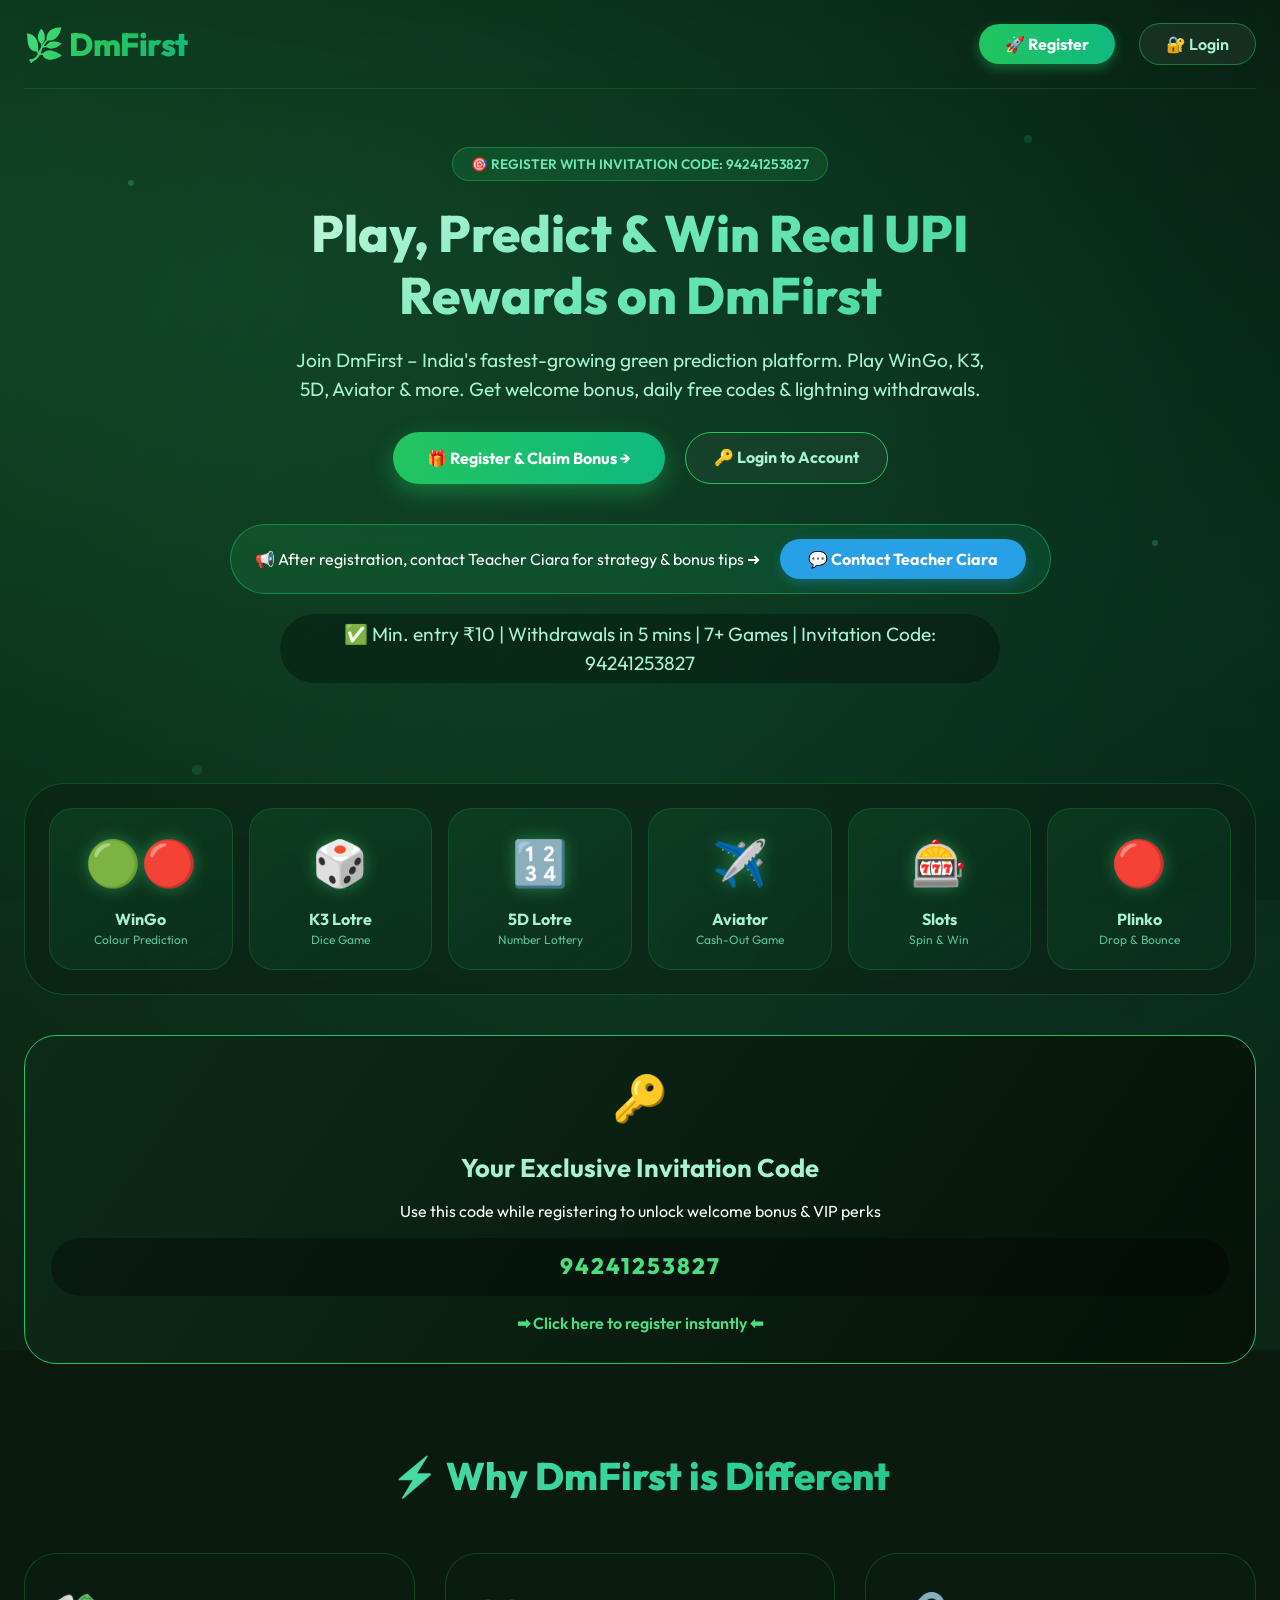
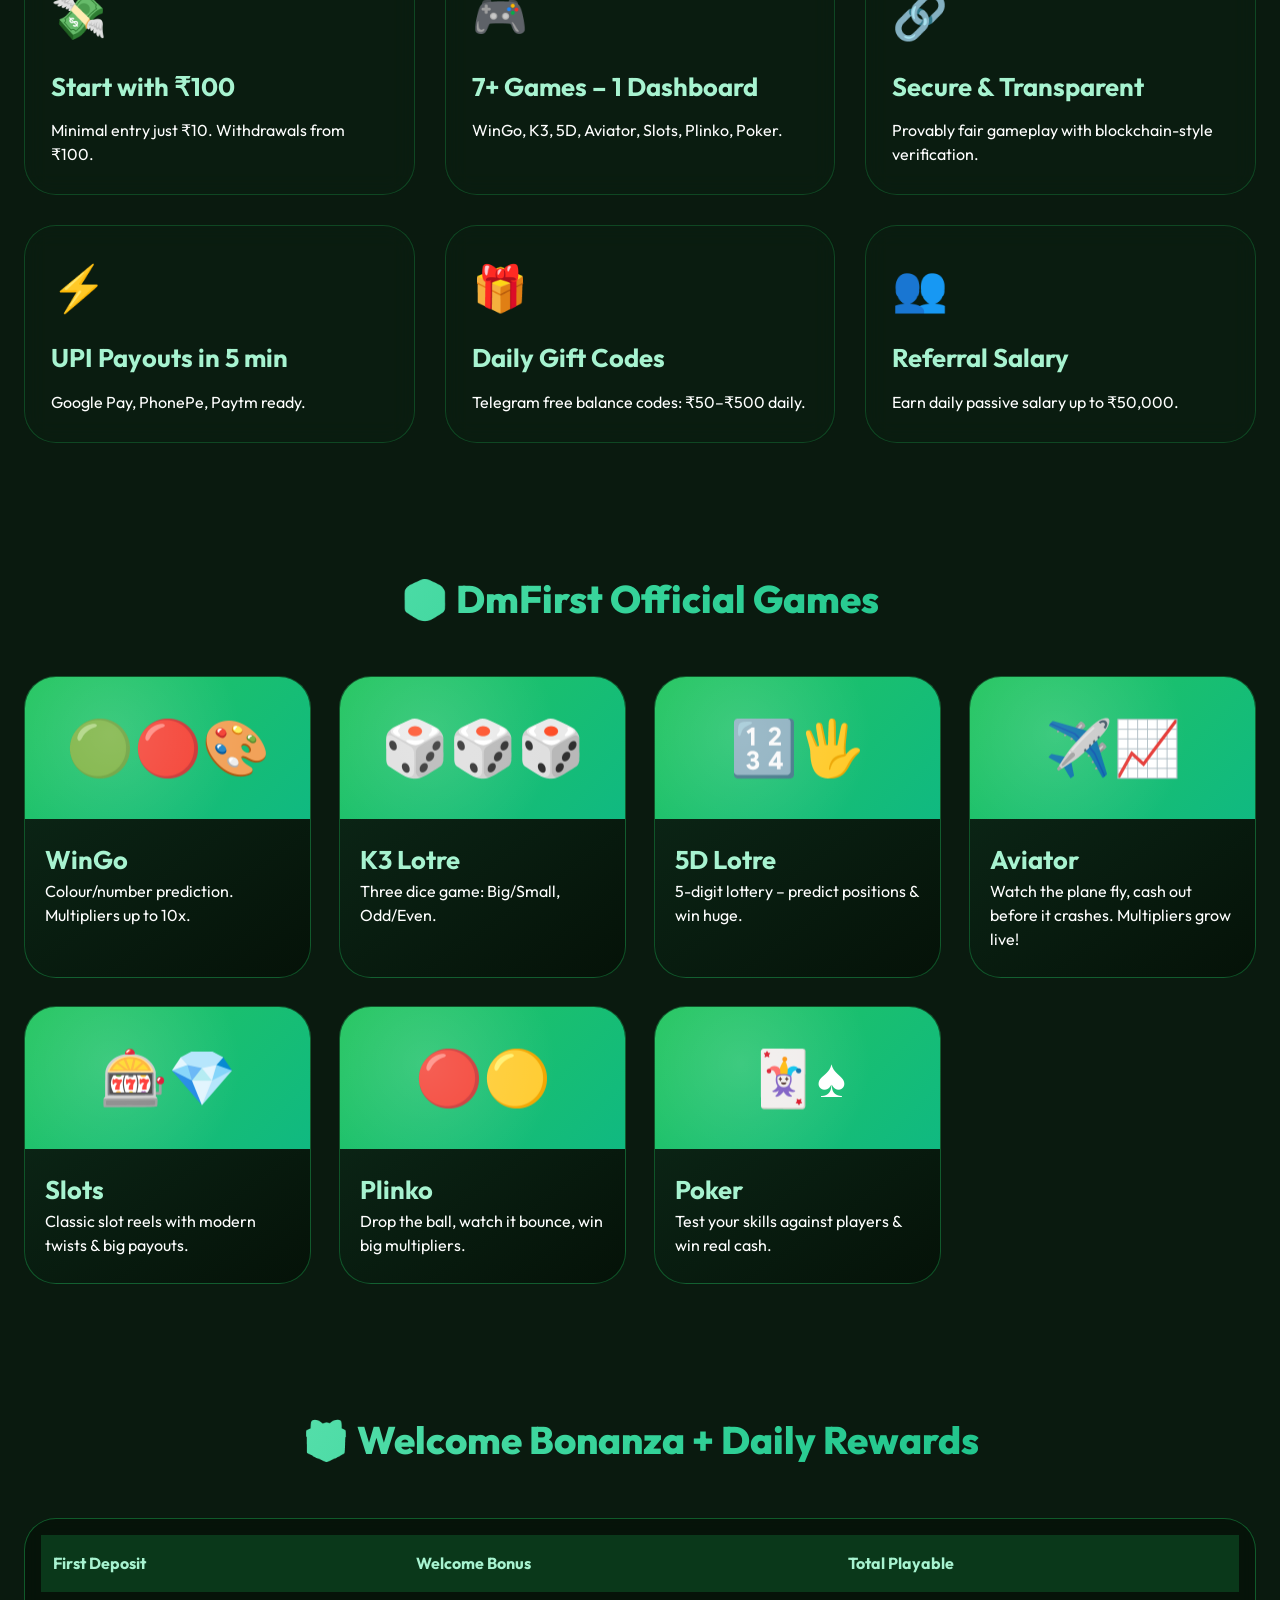
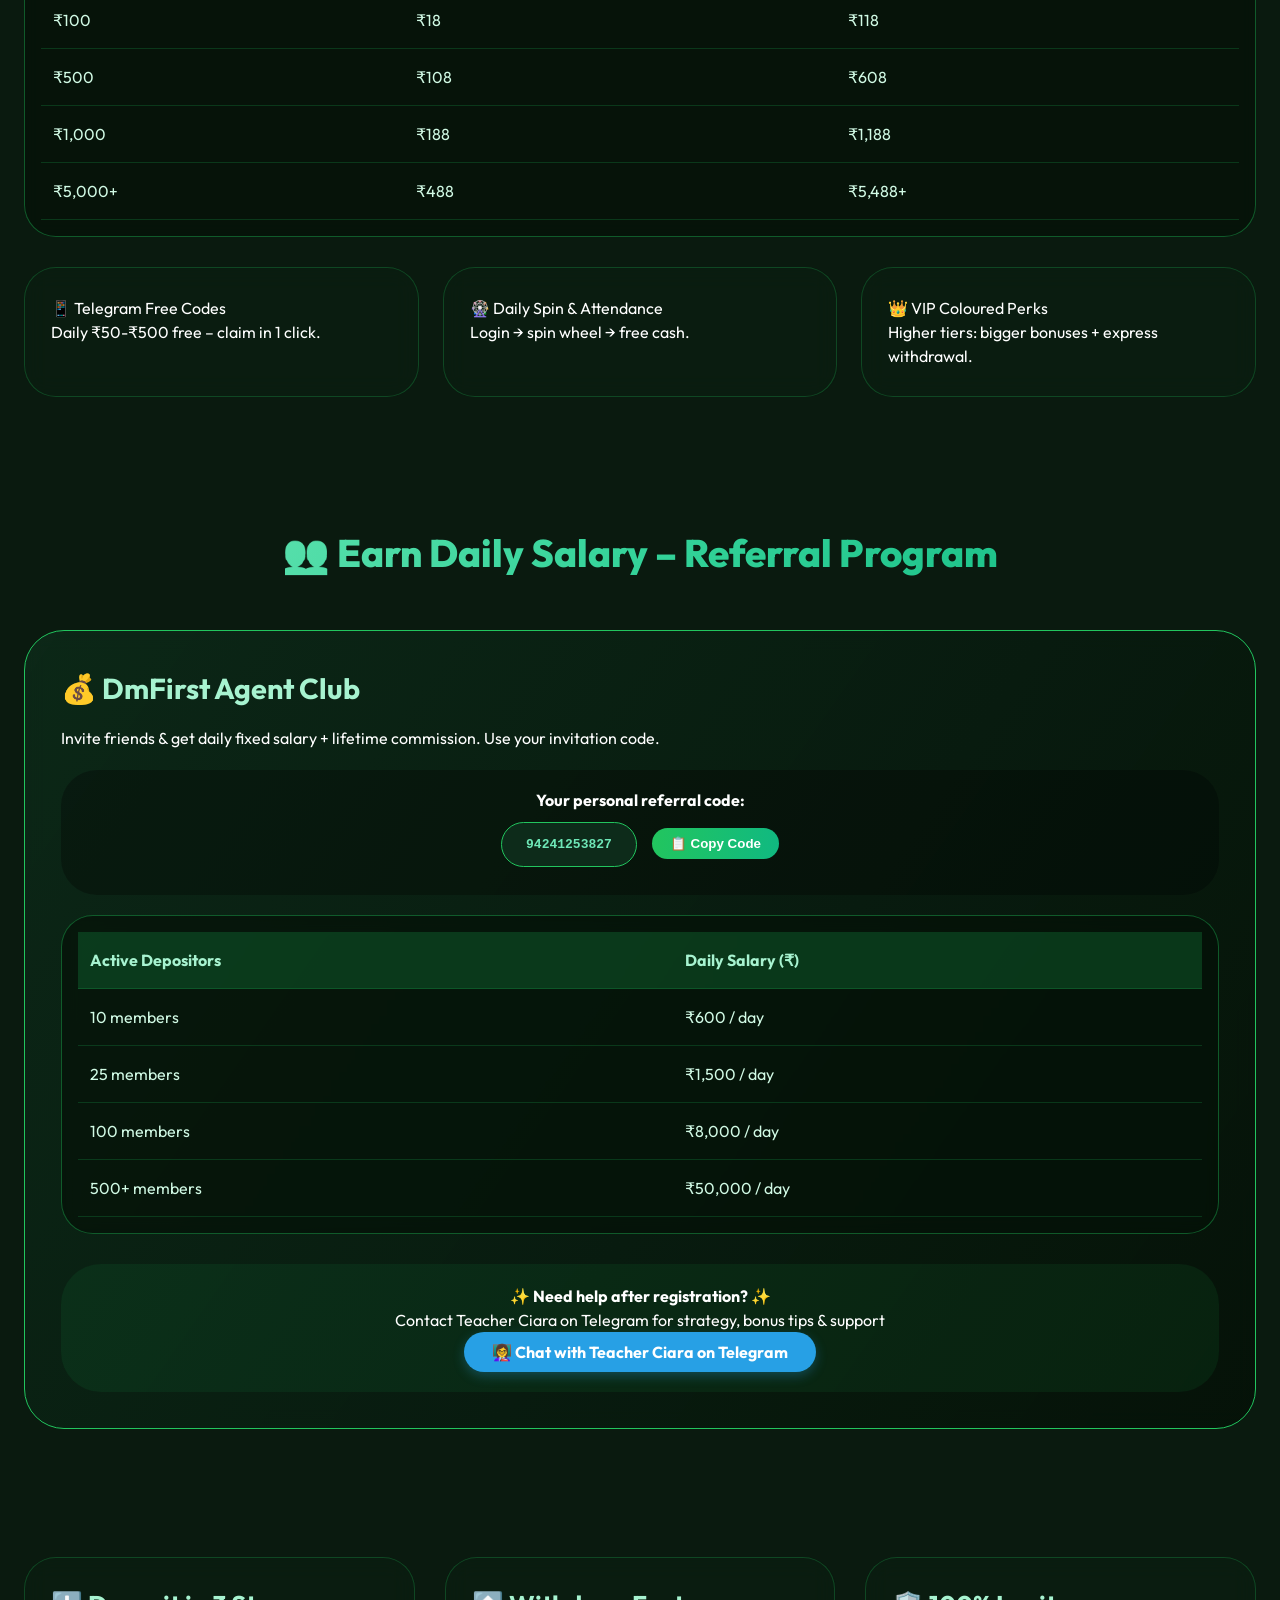
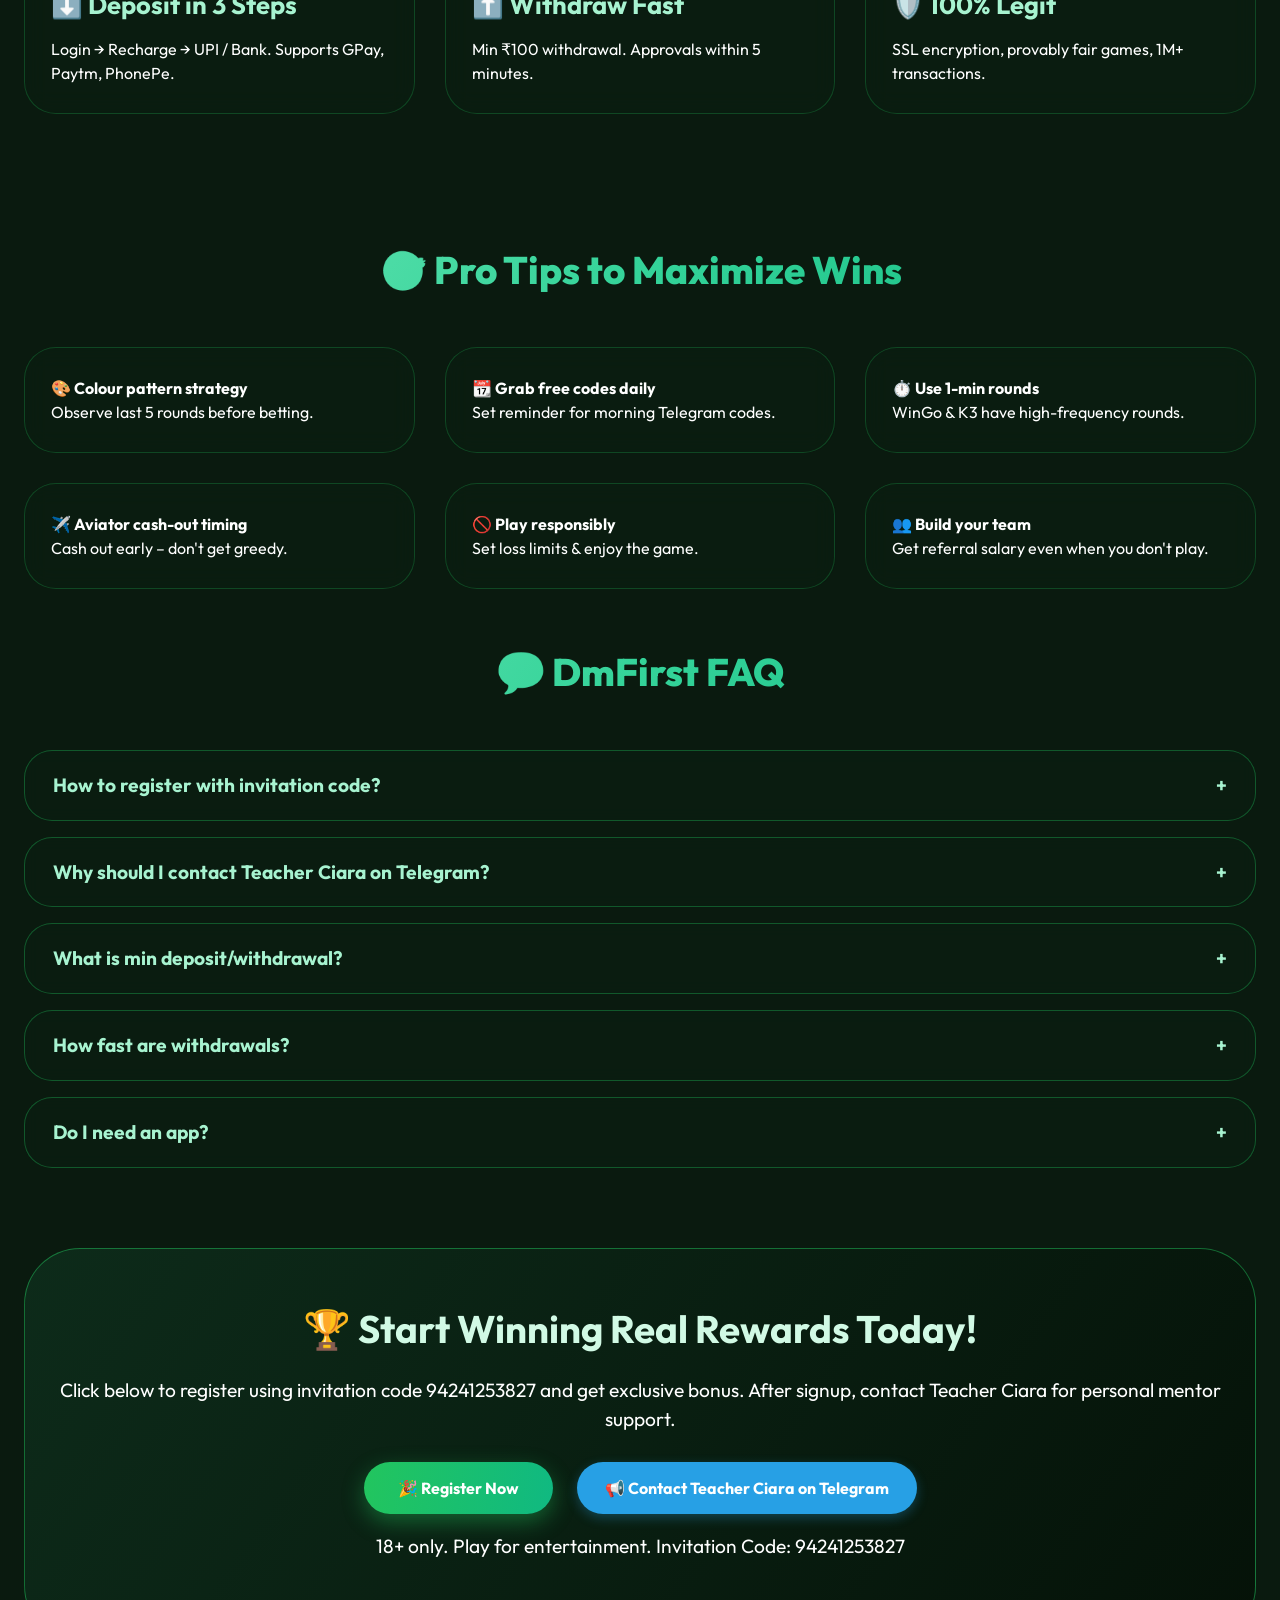
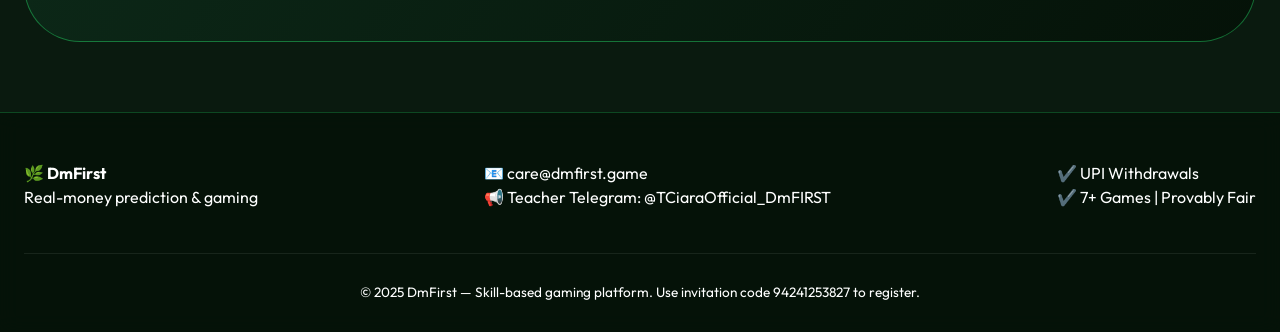
<file: index.html>
<!DOCTYPE html>
<html lang="en">
<head>
  <meta charset="UTF-8">
  <meta name="viewport" content="width=device-width, initial-scale=1.0, maximum-scale=1.0, user-scalable=yes">
  <title>DmFirst – Play & Win Real Rewards | Register with Invitation Code</title>
  <meta name="description" content="Register on DmFirst using invitation code 94241253827. Play WinGo, K3, 5D, Aviator & more. Win real UPI cash with fast withdrawals.">
  <link rel="preconnect" href="https://fonts.googleapis.com">
  <link rel="preconnect" href="https://fonts.gstatic.com" crossorigin>
  <link href="https://fonts.googleapis.com/css2?family=Outfit:wght@300;400;500;600;700;800;900&display=swap" rel="stylesheet">
  <link rel="stylesheet" href="style.css">
</head>
<body>

<!-- Green gaming background -->
<div class="bg-aura"></div>
<div class="particles">
  <span></span><span></span><span></span><span></span><span></span><span></span>
</div>

<header>
  <div class="container">
    <div class="navbar">
      <div class="logo">
        <h1>🌿 DmFirst</h1>
      </div>
      <div class="nav-links">
        <a href="https://www.dmfirst0.com/#/register?invitationCode=94241253827" target="_blank" rel="noopener noreferrer" class="reg-link">🚀 Register</a>
        <a href="https://www.dmfirst0.com/#/login" target="_blank" rel="noopener noreferrer" class="login-link">🔐 Login</a>
      </div>
    </div>
  </div>
</header>

<main>
  <div class="container">
    <!-- HERO -->
    <div class="hero">
      <div class="hero-badge">🎯 REGISTER WITH INVITATION CODE: 94241253827</div>
      <h1>Play, Predict & Win Real UPI Rewards on DmFirst</h1>
      <p>Join DmFirst – India's fastest-growing green prediction platform. Play WinGo, K3, 5D, Aviator & more. Get welcome bonus, daily free codes & lightning withdrawals.</p>
      <div class="cta-group">
        <a href="https://www.dmfirst0.com/#/register?invitationCode=94241253827" target="_blank" rel="noopener noreferrer" class="btn-primary">🎁 Register & Claim Bonus →</a>
        <a href="https://www.dmfirst0.com/#/login" target="_blank" rel="noopener noreferrer" class="btn-outline">🔑 Login to Account</a>
      </div>
      <div class="teacher-banner">
        <span>📢 After registration, contact Teacher Ciara for strategy & bonus tips ➜</span>
        <a href="https://t.me/TCiaraOfficial_DmFIRST" target="_blank" rel="noopener noreferrer" class="btn-telegram">💬 Contact Teacher Ciara</a>
      </div>
      <p class="hero-note">✅ Min. entry ₹10 | Withdrawals in 5 mins | 7+ Games | Invitation Code: 94241253827</p>
    </div>

    <!-- GAME VISUAL BANNER -->
    <div class="game-banner">
      <div class="game-banner-item">
        <span class="icon">🟢🔴</span>
        <div class="label">WinGo</div>
        <div class="sub">Colour Prediction</div>
      </div>
      <div class="game-banner-item">
        <span class="icon">🎲</span>
        <div class="label">K3 Lotre</div>
        <div class="sub">Dice Game</div>
      </div>
      <div class="game-banner-item">
        <span class="icon">🔢</span>
        <div class="label">5D Lotre</div>
        <div class="sub">Number Lottery</div>
      </div>
      <div class="game-banner-item">
        <span class="icon">✈️</span>
        <div class="label">Aviator</div>
        <div class="sub">Cash-Out Game</div>
      </div>
      <div class="game-banner-item">
        <span class="icon">🎰</span>
        <div class="label">Slots</div>
        <div class="sub">Spin & Win</div>
      </div>
      <div class="game-banner-item">
        <span class="icon">🔴</span>
        <div class="label">Plinko</div>
        <div class="sub">Drop & Bounce</div>
      </div>
    </div>

    <!-- INVITATION CODE CARD -->
    <div class="card invite-code-card">
      <div class="card-icon">🔑</div>
      <h3>Your Exclusive Invitation Code</h3>
      <p>Use this code while registering to unlock welcome bonus & VIP perks</p>
      <div class="code-highlight">94241253827</div>
      <p><a href="https://www.dmfirst0.com/#/register?invitationCode=94241253827" target="_blank" class="code-link">➡ Click here to register instantly ⬅</a></p>
    </div>

    <!-- WHY DMFIRST -->
    <div class="section">
      <div class="section-title">⚡ Why DmFirst is Different</div>
      <div class="grid-3">
        <div class="card"><div class="card-icon">💸</div><h3>Start with ₹100</h3><p>Minimal entry just ₹10. Withdrawals from ₹100.</p></div>
        <div class="card"><div class="card-icon">🎮</div><h3>7+ Games – 1 Dashboard</h3><p>WinGo, K3, 5D, Aviator, Slots, Plinko, Poker.</p></div>
        <div class="card"><div class="card-icon">🔗</div><h3>Secure & Transparent</h3><p>Provably fair gameplay with blockchain-style verification.</p></div>
        <div class="card"><div class="card-icon">⚡</div><h3>UPI Payouts in 5 min</h3><p>Google Pay, PhonePe, Paytm ready.</p></div>
        <div class="card"><div class="card-icon">🎁</div><h3>Daily Gift Codes</h3><p>Telegram free balance codes: ₹50–₹500 daily.</p></div>
        <div class="card"><div class="card-icon">👥</div><h3>Referral Salary</h3><p>Earn daily passive salary up to ₹50,000.</p></div>
      </div>
    </div>

    <!-- GAME LIBRARY -->
    <div class="section">
      <div class="section-title">🎲 DmFirst Official Games</div>
      <div class="game-slider">
        <div class="game-card"><div class="game-img">🟢🔴🎨</div><div class="game-info"><h4>WinGo</h4><p>Colour/number prediction. Multipliers up to 10x.</p></div></div>
        <div class="game-card"><div class="game-img">🎲🎲🎲</div><div class="game-info"><h4>K3 Lotre</h4><p>Three dice game: Big/Small, Odd/Even.</p></div></div>
        <div class="game-card"><div class="game-img">🔢🖐️</div><div class="game-info"><h4>5D Lotre</h4><p>5-digit lottery – predict positions & win huge.</p></div></div>
        <div class="game-card"><div class="game-img">✈️📈</div><div class="game-info"><h4>Aviator</h4><p>Watch the plane fly, cash out before it crashes. Multipliers grow live!</p></div></div>
        <div class="game-card"><div class="game-img">🎰💎</div><div class="game-info"><h4>Slots</h4><p>Classic slot reels with modern twists & big payouts.</p></div></div>
        <div class="game-card"><div class="game-img">🔴🟡</div><div class="game-info"><h4>Plinko</h4><p>Drop the ball, watch it bounce, win big multipliers.</p></div></div>
        <div class="game-card"><div class="game-img">🃏♠️</div><div class="game-info"><h4>Poker</h4><p>Test your skills against players & win real cash.</p></div></div>
      </div>
    </div>

    <!-- WELCOME BONUS TABLE -->
    <div class="section">
      <div class="section-title">🎁 Welcome Bonanza + Daily Rewards</div>
      <div class="bonus-table-wrapper">
        <table>
          <thead><tr><th>First Deposit</th><th>Welcome Bonus</th><th>Total Playable</th></tr></thead>
          <tbody>
            <tr><td>₹100</td><td>₹18</td><td>₹118</td></tr>
            <tr><td>₹500</td><td>₹108</td><td>₹608</td></tr>
            <tr><td>₹1,000</td><td>₹188</td><td>₹1,188</td></tr>
            <tr><td>₹5,000+</td><td>₹488</td><td>₹5,488+</td></tr>
          </tbody>
        </table>
      </div>
      <div class="bonus-cards">
        <div class="card"><div>📱 Telegram Free Codes</div><p>Daily ₹50-₹500 free – claim in 1 click.</p></div>
        <div class="card"><div>🎡 Daily Spin & Attendance</div><p>Login → spin wheel → free cash.</p></div>
        <div class="card"><div>👑 VIP Coloured Perks</div><p>Higher tiers: bigger bonuses + express withdrawal.</p></div>
      </div>
    </div>

    <!-- REFERRAL + TEACHER CONTACT -->
    <div class="section">
      <div class="section-title">👥 Earn Daily Salary – Referral Program</div>
      <div class="referral-box">
        <h3>💰 DmFirst Agent Club</h3>
        <p>Invite friends & get daily fixed salary + lifetime commission. Use your invitation code.</p>
        <div class="code-copy-area">
          <strong>Your personal referral code:</strong><br>
          <span class="inline-code">94241253827</span>
          <button id="copyCodeBtn">📋 Copy Code</button>
        </div>
        <div class="bonus-table-wrapper">
          <table>
            <thead><tr><th>Active Depositors</th><th>Daily Salary (₹)</th></tr></thead>
            <tbody>
              <tr><td>10 members</td><td>₹600 / day</td></tr>
              <tr><td>25 members</td><td>₹1,500 / day</td></tr>
              <tr><td>100 members</td><td>₹8,000 / day</td></tr>
              <tr><td>500+ members</td><td>₹50,000 / day</td></tr>
            </tbody>
          </table>
        </div>
        <div class="teacher-contact-area">
          <p>✨ <strong>Need help after registration?</strong> ✨<br>Contact Teacher Ciara on Telegram for strategy, bonus tips & support</p>
          <a href="https://t.me/TCiaraOfficial_DmFIRST" target="_blank" class="btn-telegram">👩‍🏫 Chat with Teacher Ciara on Telegram</a>
        </div>
      </div>
    </div>

    <!-- DEPOSIT / WITHDRAW -->
    <div class="section">
      <div class="grid-3">
        <div class="card"><h3>⬇️ Deposit in 3 Steps</h3><p>Login → Recharge → UPI / Bank. Supports GPay, Paytm, PhonePe.</p></div>
        <div class="card"><h3>⬆️ Withdraw Fast</h3><p>Min ₹100 withdrawal. Approvals within 5 minutes.</p></div>
        <div class="card"><h3>🛡️ 100% Legit</h3><p>SSL encryption, provably fair games, 1M+ transactions.</p></div>
      </div>
    </div>

    <!-- PRO TIPS & FAQ -->
    <div class="section">
      <div class="section-title">🎯 Pro Tips to Maximize Wins</div>
      <div class="grid-3 tips-grid">
        <div class="card"><strong>🎨 Colour pattern strategy</strong><br>Observe last 5 rounds before betting.</div>
        <div class="card"><strong>📆 Grab free codes daily</strong><br>Set reminder for morning Telegram codes.</div>
        <div class="card"><strong>⏱️ Use 1-min rounds</strong><br>WinGo & K3 have high-frequency rounds.</div>
        <div class="card"><strong>✈️ Aviator cash-out timing</strong><br>Cash out early – don't get greedy.</div>
        <div class="card"><strong>🚫 Play responsibly</strong><br>Set loss limits & enjoy the game.</div>
        <div class="card"><strong>👥 Build your team</strong><br>Get referral salary even when you don't play.</div>
      </div>

      <div class="section-title">💬 DmFirst FAQ</div>
      <div class="faq-list" id="faqContainer">
        <div class="faq-item"><div class="faq-question">How to register with invitation code? <span>+</span></div><div class="faq-answer">Simply click the "Register" button (or use https://www.dmfirst0.com/#/register?invitationCode=94241253827) and the code will be auto-filled. Complete signup and claim welcome bonus.</div></div>
        <div class="faq-item"><div class="faq-question">Why should I contact Teacher Ciara on Telegram? <span>+</span></div><div class="faq-answer">After registration, Teacher Ciara provides extra bonus tricks, daily winning signals, and VIP support. Join https://t.me/TCiaraOfficial_DmFIRST.</div></div>
        <div class="faq-item"><div class="faq-question">What is min deposit/withdrawal? <span>+</span></div><div class="faq-answer">Min deposit ₹100, withdrawal ₹100, min bet ₹10.</div></div>
        <div class="faq-item"><div class="faq-question">How fast are withdrawals? <span>+</span></div><div class="faq-answer">Usually within 5 minutes to UPI.</div></div>
        <div class="faq-item"><div class="faq-question">Do I need an app? <span>+</span></div><div class="faq-answer">No app needed – browser based, works on mobile & desktop.</div></div>
      </div>
    </div>

    <!-- FINAL CTA -->
    <div class="final-cta">
      <h2>🏆 Start Winning Real Rewards Today!</h2>
      <p>Click below to register using invitation code 94241253827 and get exclusive bonus. After signup, contact Teacher Ciara for personal mentor support.</p>
      <div class="cta-buttons">
        <a href="https://www.dmfirst0.com/#/register?invitationCode=94241253827" target="_blank" class="btn-primary">🎉 Register Now</a>
        <a href="https://t.me/TCiaraOfficial_DmFIRST" target="_blank" class="btn-telegram">📢 Contact Teacher Ciara on Telegram</a>
      </div>
      <p class="disclaimer">18+ only. Play for entertainment. Invitation Code: 94241253827</p>
    </div>
  </div>
</main>

<footer>
  <div class="container">
    <div class="footer-inner">
      <div><strong>🌿 DmFirst</strong><br>Real-money prediction & gaming</div>
      <div>📧 care@dmfirst.game<br>📢 Teacher Telegram: @TCiaraOfficial_DmFIRST</div>
      <div>✔️ UPI Withdrawals<br>✔️ 7+ Games | Provably Fair</div>
    </div>
    <div class="footer-copyright">
      © 2025 DmFirst — Skill-based gaming platform. Use invitation code 94241253827 to register.
    </div>
  </div>
</footer>

<script>
  // FAQ toggle
  const faqItems = document.querySelectorAll('.faq-item');
  faqItems.forEach(item => {
    const qDiv = item.querySelector('.faq-question');
    qDiv.addEventListener('click', () => {
      item.classList.toggle('active');
      const span = qDiv.querySelector('span');
      span.textContent = item.classList.contains('active') ? '−' : '+';
    });
  });

  // copy invitation code
  const copyBtn = document.getElementById('copyCodeBtn');
  if(copyBtn) {
    copyBtn.addEventListener('click', () => {
      const code = "94241253827";
      navigator.clipboard.writeText(code);
      copyBtn.innerText = '✓ Copied!';
      setTimeout(() => { copyBtn.innerText = '📋 Copy Code'; }, 1800);
    });
  }
</script>
</body>
</html>
</file>
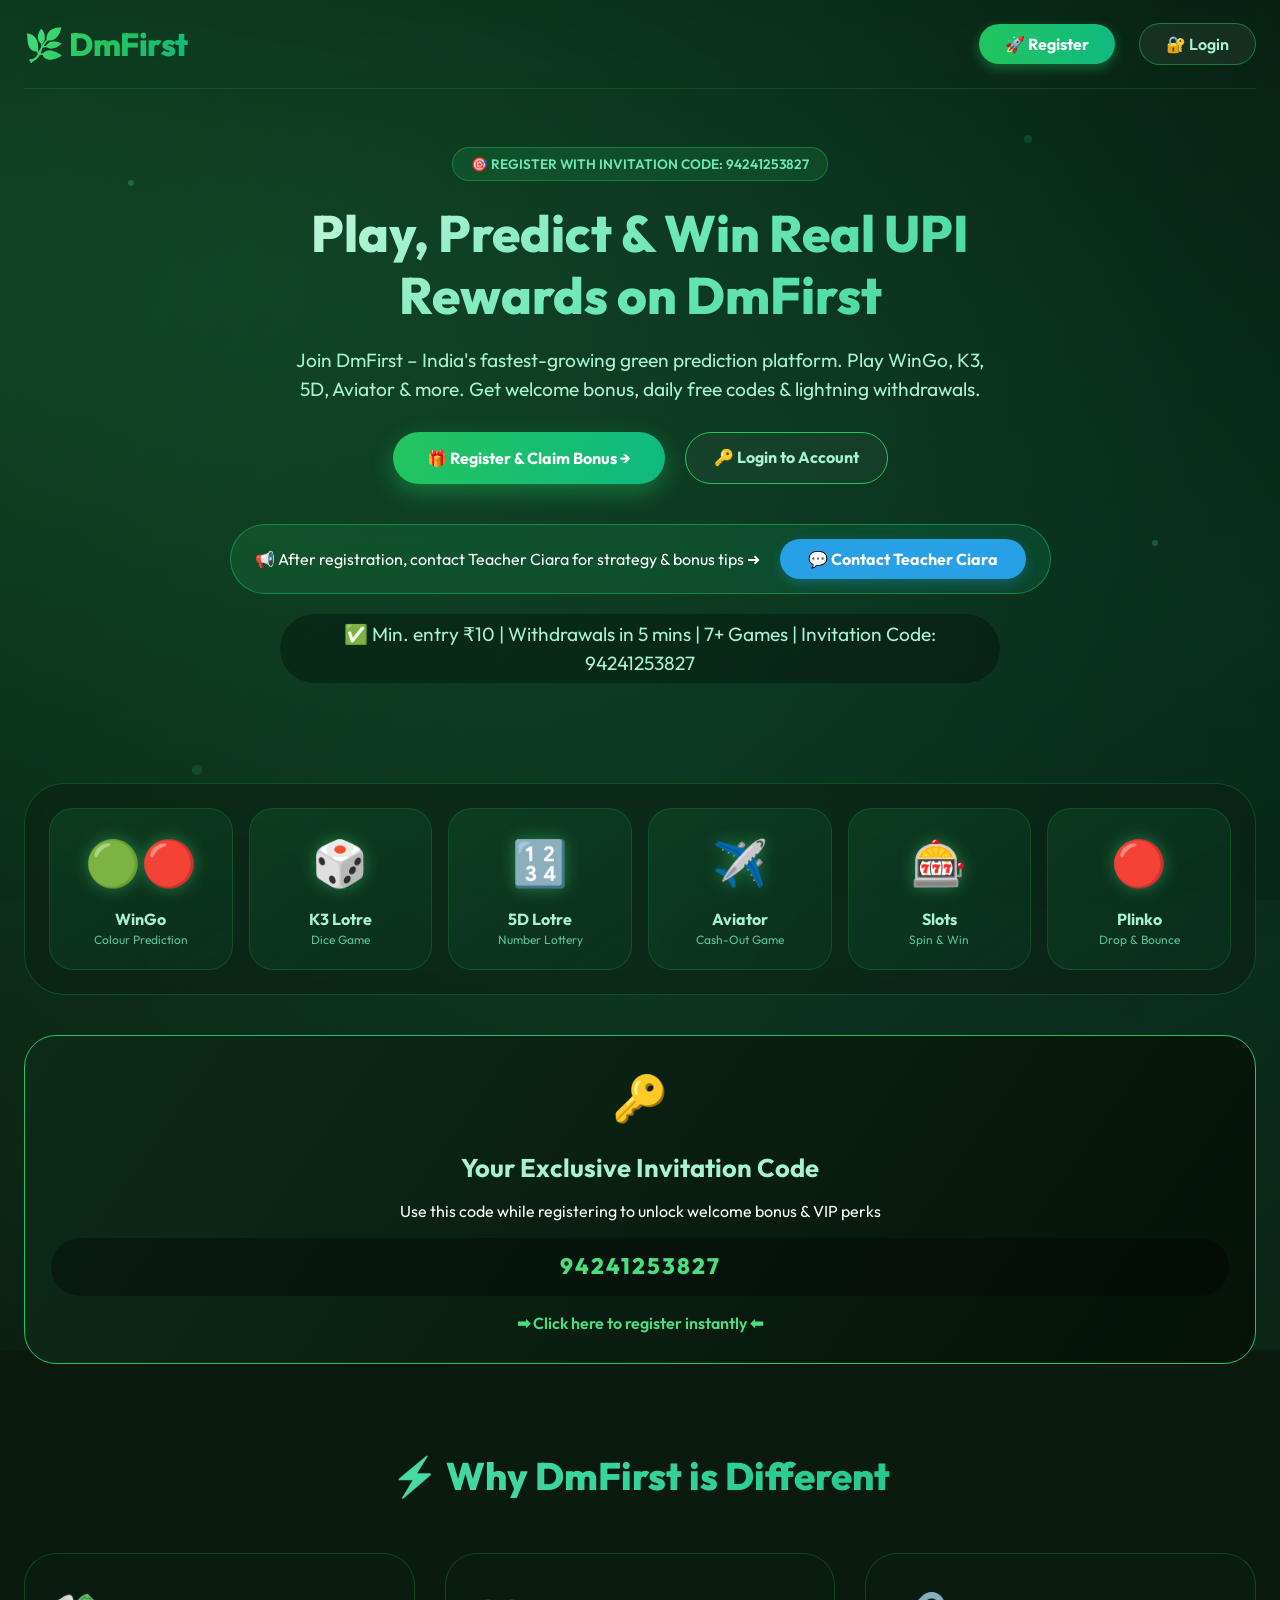
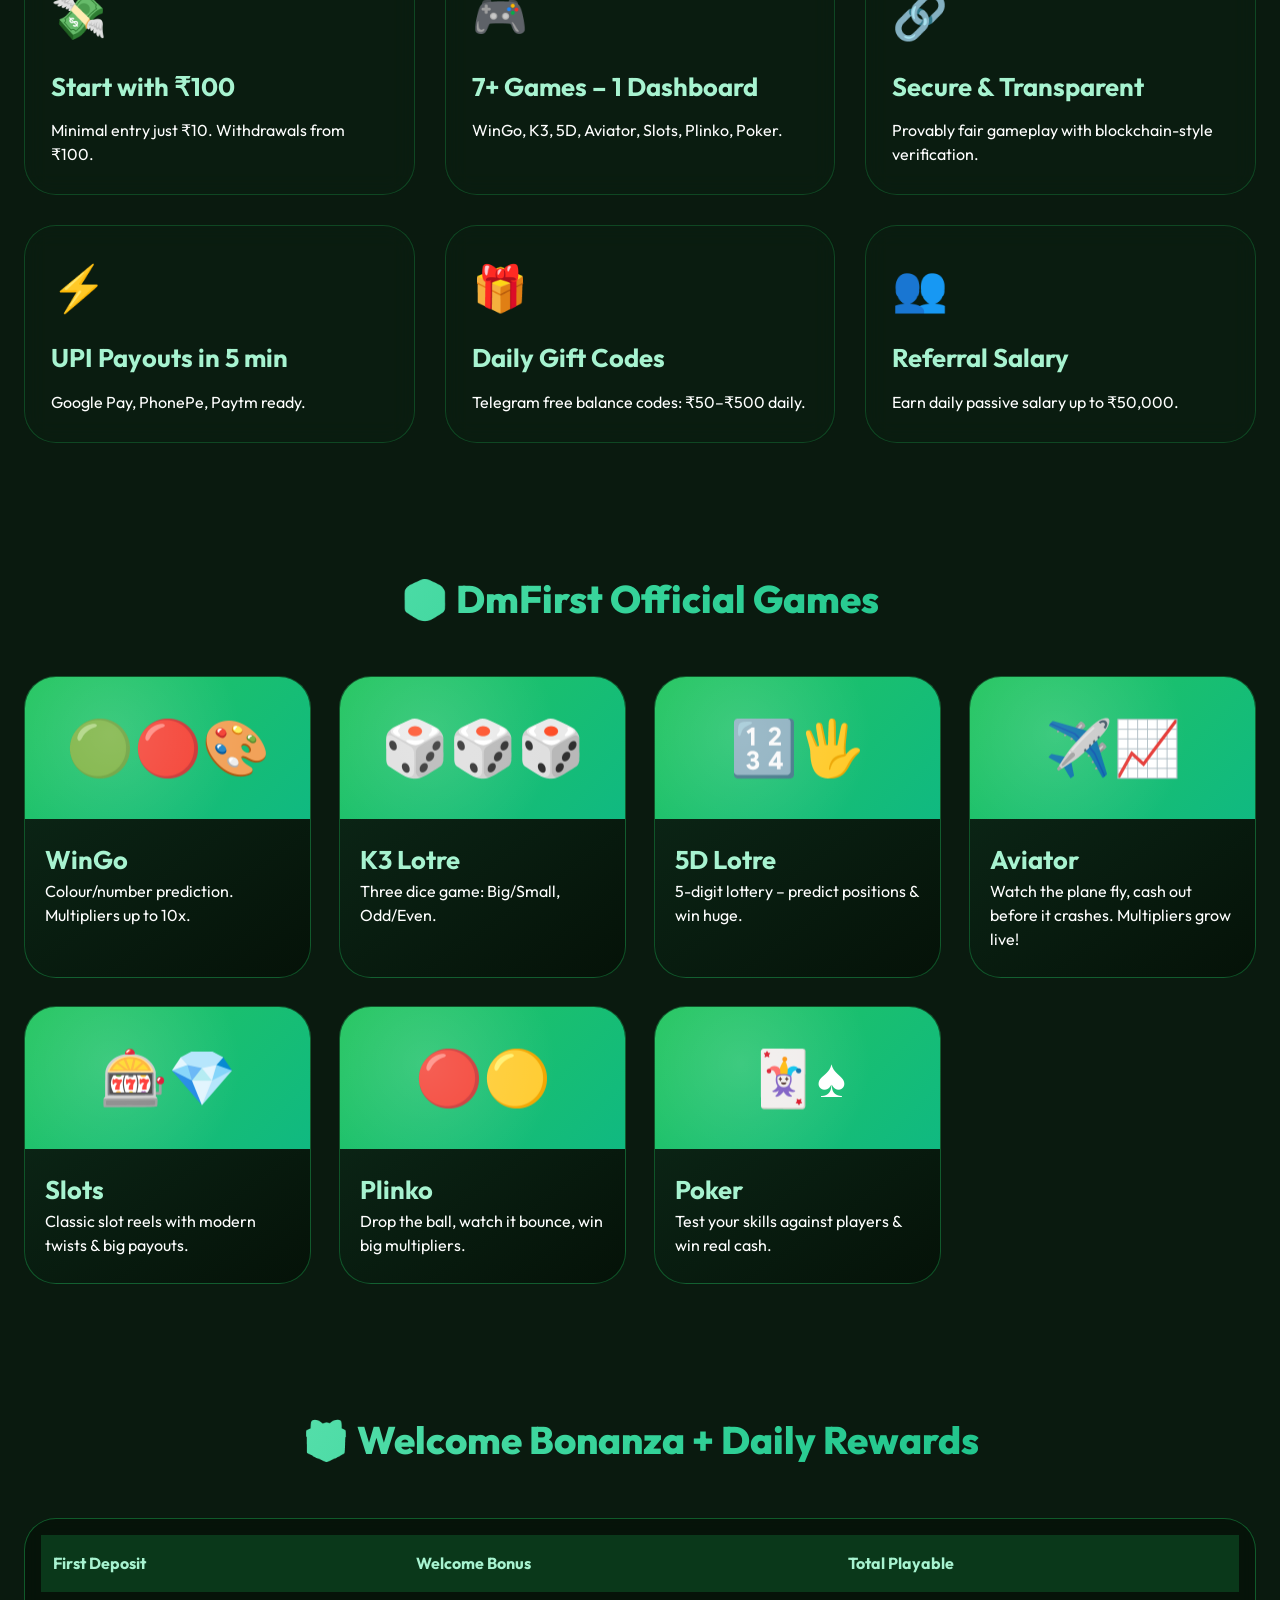
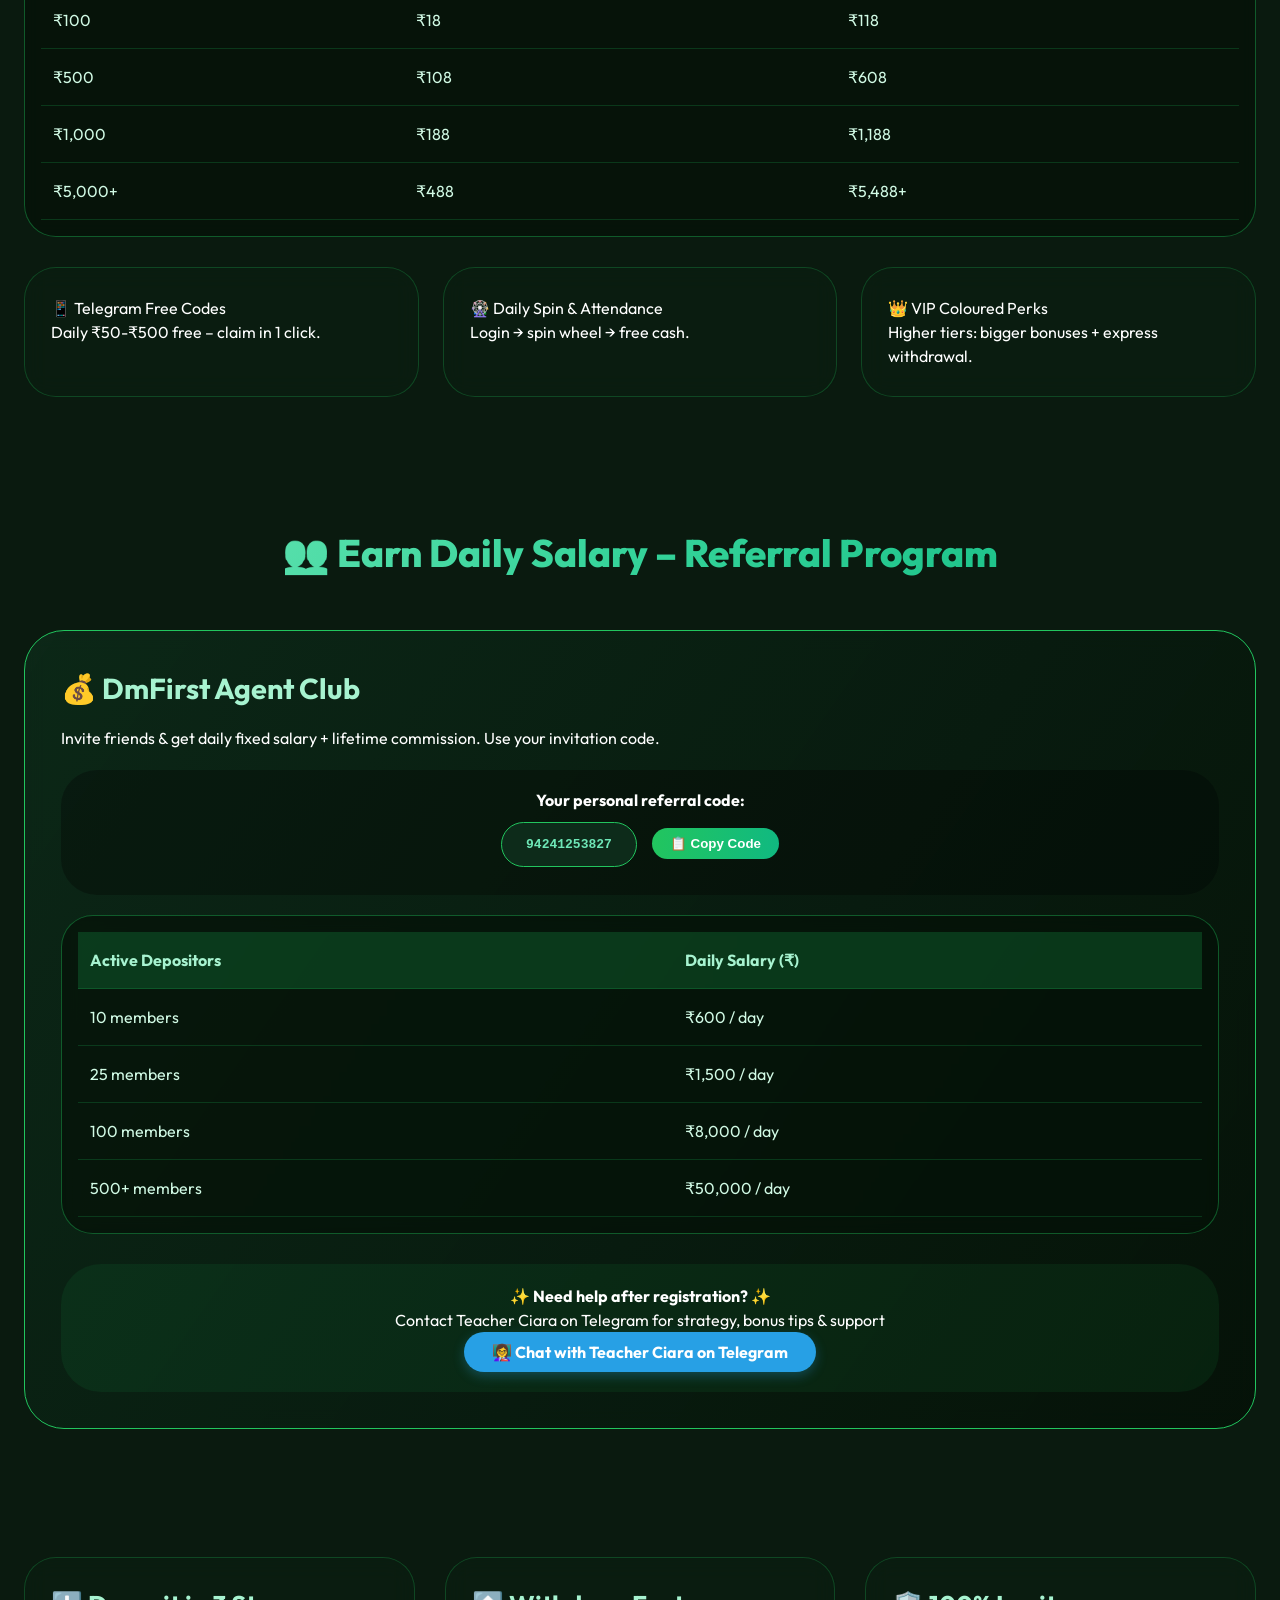
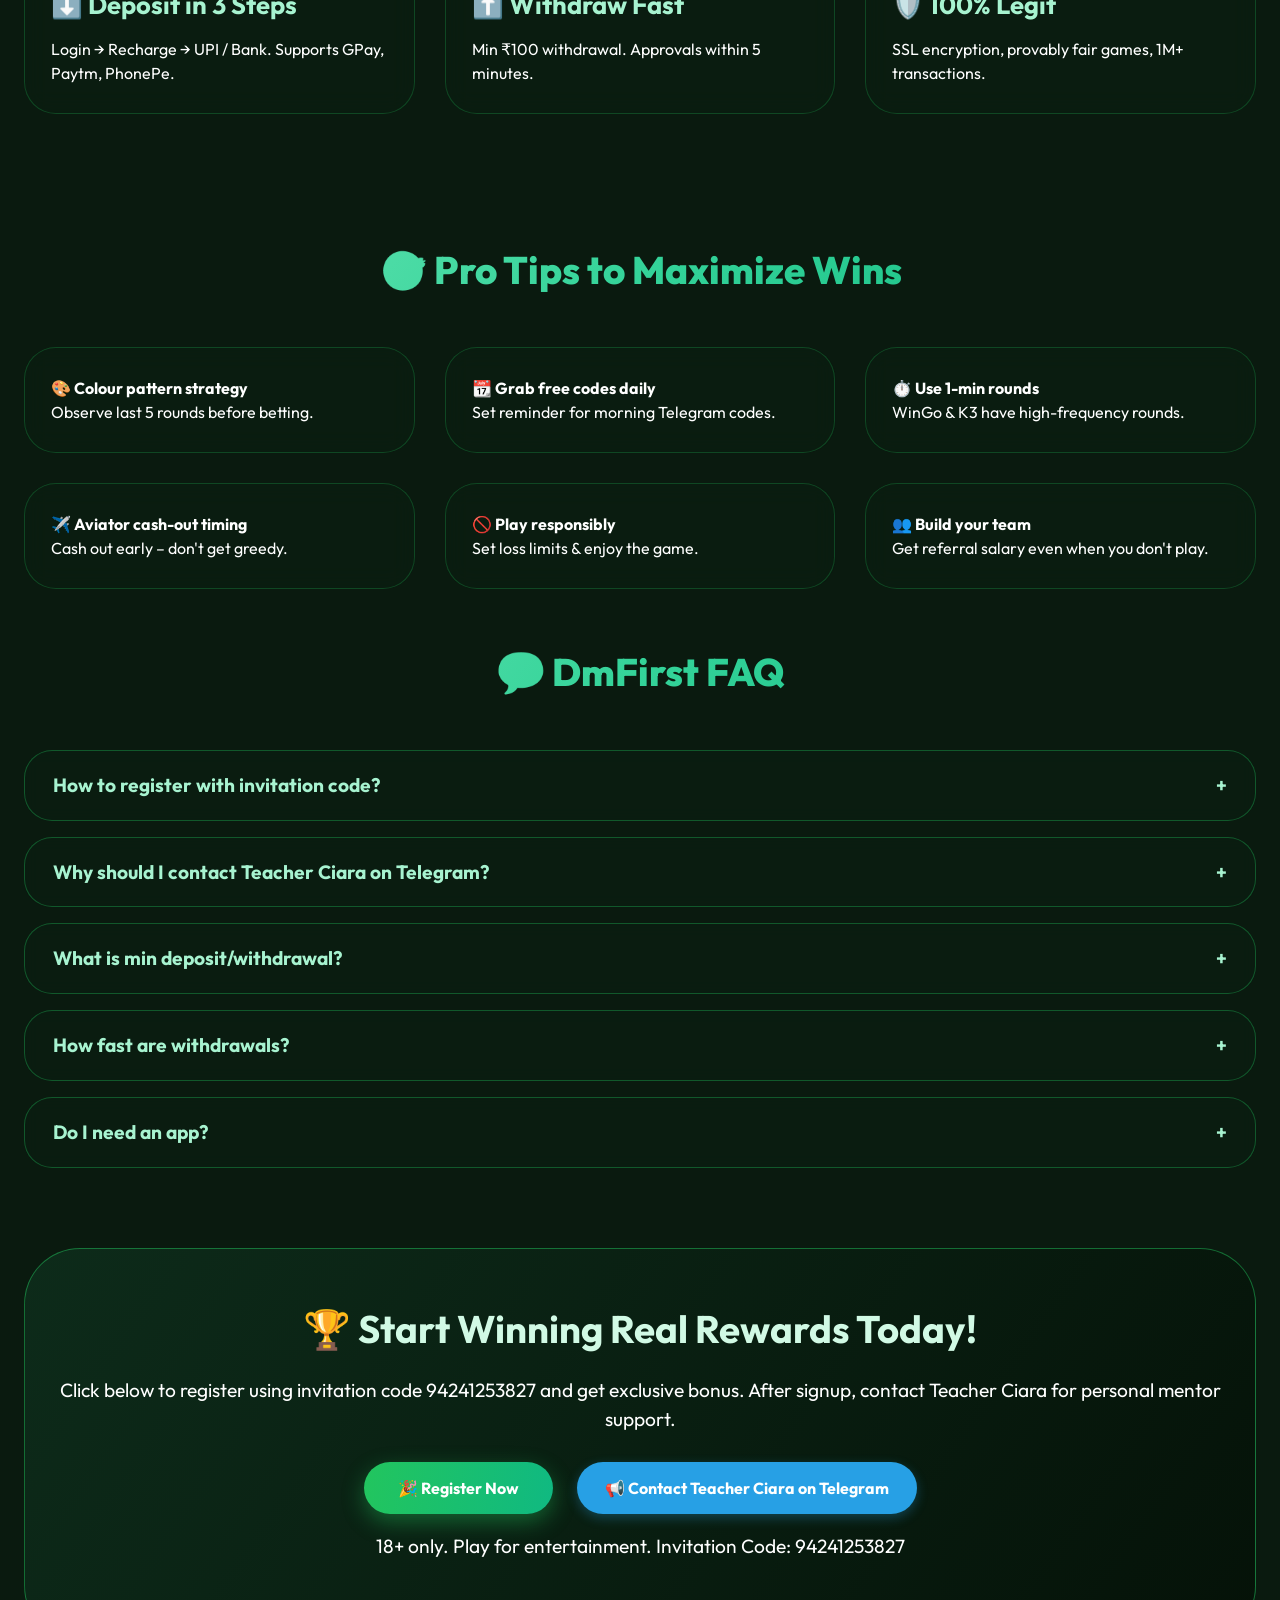
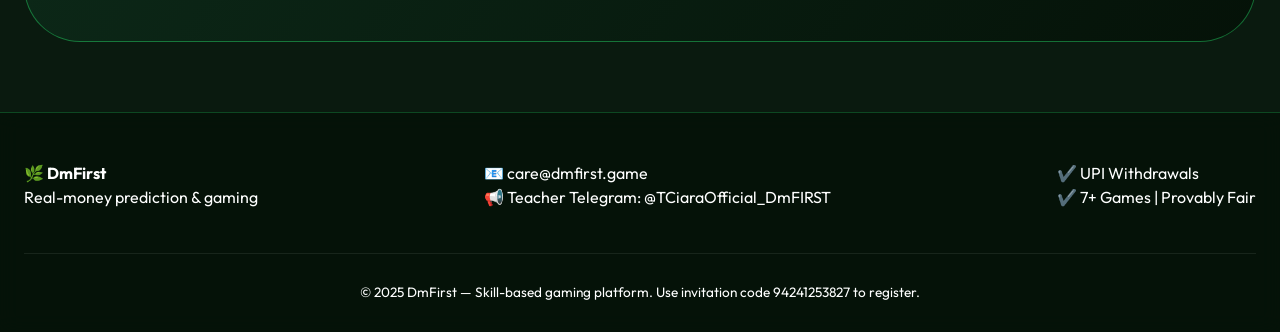
<file: deepseek_html_20260915_f92985.html>
<!DOCTYPE html>
<html lang="en">
<head>
  <meta charset="UTF-8">
  <meta name="viewport" content="width=device-width, initial-scale=1.0, maximum-scale=1.0, user-scalable=yes">
  <title>DmFirst – Play & Win Real Rewards | Register with Invitation Code</title>
  <meta name="description" content="Register on DmFirst using invitation code 94241253827. Play WinGo, K3, 5D, Aviator & more. Win real UPI cash with fast withdrawals.">
  <link rel="preconnect" href="https://fonts.googleapis.com">
  <link rel="preconnect" href="https://fonts.gstatic.com" crossorigin>
  <link href="https://fonts.googleapis.com/css2?family=Outfit:wght@300;400;500;600;700;800;900&display=swap" rel="stylesheet">
  <link rel="stylesheet" href="style.css">
</head>
<body>

<!-- Green gaming background -->
<div class="bg-aura"></div>
<div class="particles">
  <span></span><span></span><span></span><span></span><span></span><span></span>
</div>

<header>
  <div class="container">
    <div class="navbar">
      <div class="logo">
        <h1>🌿 DmFirst</h1>
      </div>
      <div class="nav-links">
        <a href="https://www.dmfirst0.com/#/register?invitationCode=94241253827" target="_blank" rel="noopener noreferrer" class="reg-link">🚀 Register</a>
        <a href="https://www.dmfirst0.com/#/login" target="_blank" rel="noopener noreferrer" class="login-link">🔐 Login</a>
      </div>
    </div>
  </div>
</header>

<main>
  <div class="container">
    <!-- HERO -->
    <div class="hero">
      <div class="hero-badge">🎯 REGISTER WITH INVITATION CODE: 94241253827</div>
      <h1>Play, Predict & Win Real UPI Rewards on DmFirst</h1>
      <p>Join DmFirst – India's fastest-growing green prediction platform. Play WinGo, K3, 5D, Aviator & more. Get welcome bonus, daily free codes & lightning withdrawals.</p>
      <div class="cta-group">
        <a href="https://www.dmfirst0.com/#/register?invitationCode=94241253827" target="_blank" rel="noopener noreferrer" class="btn-primary">🎁 Register & Claim Bonus →</a>
        <a href="https://www.dmfirst0.com/#/login" target="_blank" rel="noopener noreferrer" class="btn-outline">🔑 Login to Account</a>
      </div>
      <div class="teacher-banner">
        <span>📢 After registration, contact Teacher Ciara for strategy & bonus tips ➜</span>
        <a href="https://t.me/TCiaraOfficial_DmFIRST" target="_blank" rel="noopener noreferrer" class="btn-telegram">💬 Contact Teacher Ciara</a>
      </div>
      <p class="hero-note">✅ Min. entry ₹10 | Withdrawals in 5 mins | 7+ Games | Invitation Code: 94241253827</p>
    </div>

    <!-- GAME VISUAL BANNER -->
    <div class="game-banner">
      <div class="game-banner-item">
        <span class="icon">🟢🔴</span>
        <div class="label">WinGo</div>
        <div class="sub">Colour Prediction</div>
      </div>
      <div class="game-banner-item">
        <span class="icon">🎲</span>
        <div class="label">K3 Lotre</div>
        <div class="sub">Dice Game</div>
      </div>
      <div class="game-banner-item">
        <span class="icon">🔢</span>
        <div class="label">5D Lotre</div>
        <div class="sub">Number Lottery</div>
      </div>
      <div class="game-banner-item">
        <span class="icon">✈️</span>
        <div class="label">Aviator</div>
        <div class="sub">Cash-Out Game</div>
      </div>
      <div class="game-banner-item">
        <span class="icon">🎰</span>
        <div class="label">Slots</div>
        <div class="sub">Spin & Win</div>
      </div>
      <div class="game-banner-item">
        <span class="icon">🔴</span>
        <div class="label">Plinko</div>
        <div class="sub">Drop & Bounce</div>
      </div>
    </div>

    <!-- INVITATION CODE CARD -->
    <div class="card invite-code-card">
      <div class="card-icon">🔑</div>
      <h3>Your Exclusive Invitation Code</h3>
      <p>Use this code while registering to unlock welcome bonus & VIP perks</p>
      <div class="code-highlight">94241253827</div>
      <p><a href="https://www.dmfirst0.com/#/register?invitationCode=94241253827" target="_blank" class="code-link">➡ Click here to register instantly ⬅</a></p>
    </div>

    <!-- WHY DMFIRST -->
    <div class="section">
      <div class="section-title">⚡ Why DmFirst is Different</div>
      <div class="grid-3">
        <div class="card"><div class="card-icon">💸</div><h3>Start with ₹100</h3><p>Minimal entry just ₹10. Withdrawals from ₹100.</p></div>
        <div class="card"><div class="card-icon">🎮</div><h3>7+ Games – 1 Dashboard</h3><p>WinGo, K3, 5D, Aviator, Slots, Plinko, Poker.</p></div>
        <div class="card"><div class="card-icon">🔗</div><h3>Secure & Transparent</h3><p>Provably fair gameplay with blockchain-style verification.</p></div>
        <div class="card"><div class="card-icon">⚡</div><h3>UPI Payouts in 5 min</h3><p>Google Pay, PhonePe, Paytm ready.</p></div>
        <div class="card"><div class="card-icon">🎁</div><h3>Daily Gift Codes</h3><p>Telegram free balance codes: ₹50–₹500 daily.</p></div>
        <div class="card"><div class="card-icon">👥</div><h3>Referral Salary</h3><p>Earn daily passive salary up to ₹50,000.</p></div>
      </div>
    </div>

    <!-- GAME LIBRARY -->
    <div class="section">
      <div class="section-title">🎲 DmFirst Official Games</div>
      <div class="game-slider">
        <div class="game-card"><div class="game-img">🟢🔴🎨</div><div class="game-info"><h4>WinGo</h4><p>Colour/number prediction. Multipliers up to 10x.</p></div></div>
        <div class="game-card"><div class="game-img">🎲🎲🎲</div><div class="game-info"><h4>K3 Lotre</h4><p>Three dice game: Big/Small, Odd/Even.</p></div></div>
        <div class="game-card"><div class="game-img">🔢🖐️</div><div class="game-info"><h4>5D Lotre</h4><p>5-digit lottery – predict positions & win huge.</p></div></div>
        <div class="game-card"><div class="game-img">✈️📈</div><div class="game-info"><h4>Aviator</h4><p>Watch the plane fly, cash out before it crashes. Multipliers grow live!</p></div></div>
        <div class="game-card"><div class="game-img">🎰💎</div><div class="game-info"><h4>Slots</h4><p>Classic slot reels with modern twists & big payouts.</p></div></div>
        <div class="game-card"><div class="game-img">🔴🟡</div><div class="game-info"><h4>Plinko</h4><p>Drop the ball, watch it bounce, win big multipliers.</p></div></div>
        <div class="game-card"><div class="game-img">🃏♠️</div><div class="game-info"><h4>Poker</h4><p>Test your skills against players & win real cash.</p></div></div>
      </div>
    </div>

    <!-- WELCOME BONUS TABLE -->
    <div class="section">
      <div class="section-title">🎁 Welcome Bonanza + Daily Rewards</div>
      <div class="bonus-table-wrapper">
        <table>
          <thead><tr><th>First Deposit</th><th>Welcome Bonus</th><th>Total Playable</th></tr></thead>
          <tbody>
            <tr><td>₹100</td><td>₹18</td><td>₹118</td></tr>
            <tr><td>₹500</td><td>₹108</td><td>₹608</td></tr>
            <tr><td>₹1,000</td><td>₹188</td><td>₹1,188</td></tr>
            <tr><td>₹5,000+</td><td>₹488</td><td>₹5,488+</td></tr>
          </tbody>
        </table>
      </div>
      <div class="bonus-cards">
        <div class="card"><div>📱 Telegram Free Codes</div><p>Daily ₹50-₹500 free – claim in 1 click.</p></div>
        <div class="card"><div>🎡 Daily Spin & Attendance</div><p>Login → spin wheel → free cash.</p></div>
        <div class="card"><div>👑 VIP Coloured Perks</div><p>Higher tiers: bigger bonuses + express withdrawal.</p></div>
      </div>
    </div>

    <!-- REFERRAL + TEACHER CONTACT -->
    <div class="section">
      <div class="section-title">👥 Earn Daily Salary – Referral Program</div>
      <div class="referral-box">
        <h3>💰 DmFirst Agent Club</h3>
        <p>Invite friends & get daily fixed salary + lifetime commission. Use your invitation code.</p>
        <div class="code-copy-area">
          <strong>Your personal referral code:</strong><br>
          <span class="inline-code">94241253827</span>
          <button id="copyCodeBtn">📋 Copy Code</button>
        </div>
        <div class="bonus-table-wrapper">
          <table>
            <thead><tr><th>Active Depositors</th><th>Daily Salary (₹)</th></tr></thead>
            <tbody>
              <tr><td>10 members</td><td>₹600 / day</td></tr>
              <tr><td>25 members</td><td>₹1,500 / day</td></tr>
              <tr><td>100 members</td><td>₹8,000 / day</td></tr>
              <tr><td>500+ members</td><td>₹50,000 / day</td></tr>
            </tbody>
          </table>
        </div>
        <div class="teacher-contact-area">
          <p>✨ <strong>Need help after registration?</strong> ✨<br>Contact Teacher Ciara on Telegram for strategy, bonus tips & support</p>
          <a href="https://t.me/TCiaraOfficial_DmFIRST" target="_blank" class="btn-telegram">👩‍🏫 Chat with Teacher Ciara on Telegram</a>
        </div>
      </div>
    </div>

    <!-- DEPOSIT / WITHDRAW -->
    <div class="section">
      <div class="grid-3">
        <div class="card"><h3>⬇️ Deposit in 3 Steps</h3><p>Login → Recharge → UPI / Bank. Supports GPay, Paytm, PhonePe.</p></div>
        <div class="card"><h3>⬆️ Withdraw Fast</h3><p>Min ₹100 withdrawal. Approvals within 5 minutes.</p></div>
        <div class="card"><h3>🛡️ 100% Legit</h3><p>SSL encryption, provably fair games, 1M+ transactions.</p></div>
      </div>
    </div>

    <!-- PRO TIPS & FAQ -->
    <div class="section">
      <div class="section-title">🎯 Pro Tips to Maximize Wins</div>
      <div class="grid-3 tips-grid">
        <div class="card"><strong>🎨 Colour pattern strategy</strong><br>Observe last 5 rounds before betting.</div>
        <div class="card"><strong>📆 Grab free codes daily</strong><br>Set reminder for morning Telegram codes.</div>
        <div class="card"><strong>⏱️ Use 1-min rounds</strong><br>WinGo & K3 have high-frequency rounds.</div>
        <div class="card"><strong>✈️ Aviator cash-out timing</strong><br>Cash out early – don't get greedy.</div>
        <div class="card"><strong>🚫 Play responsibly</strong><br>Set loss limits & enjoy the game.</div>
        <div class="card"><strong>👥 Build your team</strong><br>Get referral salary even when you don't play.</div>
      </div>

      <div class="section-title">💬 DmFirst FAQ</div>
      <div class="faq-list" id="faqContainer">
        <div class="faq-item"><div class="faq-question">How to register with invitation code? <span>+</span></div><div class="faq-answer">Simply click the "Register" button (or use https://www.dmfirst0.com/#/register?invitationCode=94241253827) and the code will be auto-filled. Complete signup and claim welcome bonus.</div></div>
        <div class="faq-item"><div class="faq-question">Why should I contact Teacher Ciara on Telegram? <span>+</span></div><div class="faq-answer">After registration, Teacher Ciara provides extra bonus tricks, daily winning signals, and VIP support. Join https://t.me/TCiaraOfficial_DmFIRST.</div></div>
        <div class="faq-item"><div class="faq-question">What is min deposit/withdrawal? <span>+</span></div><div class="faq-answer">Min deposit ₹100, withdrawal ₹100, min bet ₹10.</div></div>
        <div class="faq-item"><div class="faq-question">How fast are withdrawals? <span>+</span></div><div class="faq-answer">Usually within 5 minutes to UPI.</div></div>
        <div class="faq-item"><div class="faq-question">Do I need an app? <span>+</span></div><div class="faq-answer">No app needed – browser based, works on mobile & desktop.</div></div>
      </div>
    </div>

    <!-- FINAL CTA -->
    <div class="final-cta">
      <h2>🏆 Start Winning Real Rewards Today!</h2>
      <p>Click below to register using invitation code 94241253827 and get exclusive bonus. After signup, contact Teacher Ciara for personal mentor support.</p>
      <div class="cta-buttons">
        <a href="https://www.dmfirst0.com/#/register?invitationCode=94241253827" target="_blank" class="btn-primary">🎉 Register Now</a>
        <a href="https://t.me/TCiaraOfficial_DmFIRST" target="_blank" class="btn-telegram">📢 Contact Teacher Ciara on Telegram</a>
      </div>
      <p class="disclaimer">18+ only. Play for entertainment. Invitation Code: 94241253827</p>
    </div>
  </div>
</main>

<footer>
  <div class="container">
    <div class="footer-inner">
      <div><strong>🌿 DmFirst</strong><br>Real-money prediction & gaming</div>
      <div>📧 care@dmfirst.game<br>📢 Teacher Telegram: @TCiaraOfficial_DmFIRST</div>
      <div>✔️ UPI Withdrawals<br>✔️ 7+ Games | Provably Fair</div>
    </div>
    <div class="footer-copyright">
      © 2025 DmFirst — Skill-based gaming platform. Use invitation code 94241253827 to register.
    </div>
  </div>
</footer>

<script>
  // FAQ toggle
  const faqItems = document.querySelectorAll('.faq-item');
  faqItems.forEach(item => {
    const qDiv = item.querySelector('.faq-question');
    qDiv.addEventListener('click', () => {
      item.classList.toggle('active');
      const span = qDiv.querySelector('span');
      span.textContent = item.classList.contains('active') ? '−' : '+';
    });
  });

  // copy invitation code
  const copyBtn = document.getElementById('copyCodeBtn');
  if(copyBtn) {
    copyBtn.addEventListener('click', () => {
      const code = "94241253827";
      navigator.clipboard.writeText(code);
      copyBtn.innerText = '✓ Copied!';
      setTimeout(() => { copyBtn.innerText = '📋 Copy Code'; }, 1800);
    });
  }
</script>
</body>
</html>
</file>
<file: style.css>
* {
  margin: 0;
  padding: 0;
  box-sizing: border-box;
}

body {
  font-family: 'Outfit', sans-serif;
  background: #0a1a0f;
  color: #ffffff;
  line-height: 1.5;
  scroll-behavior: smooth;
  overflow-x: hidden;
}

/* ===== GREEN GAMING BACKGROUND ===== */
.bg-aura {
  position: fixed;
  top: 0;
  left: 0;
  width: 100%;
  height: 100%;
  z-index: -2;
  background: radial-gradient(ellipse at 20% 30%, #0d2b1a, #051208);
}

.bg-aura::before {
  content: "";
  position: absolute;
  width: 200%;
  height: 200%;
  top: -50%;
  left: -50%;
  background: radial-gradient(circle at 25% 40%, rgba(34, 197, 94, 0.18), transparent 55%),
              radial-gradient(circle at 75% 60%, rgba(16, 185, 129, 0.12), transparent 55%),
              radial-gradient(circle at 50% 80%, rgba(52, 211, 153, 0.08), transparent 50%);
  animation: rotateBg 35s linear infinite;
  z-index: -1;
}

@keyframes rotateBg {
  0% { transform: rotate(0deg); }
  100% { transform: rotate(360deg); }
}

/* floating particles */
.particles {
  position: fixed;
  top: 0;
  left: 0;
  width: 100%;
  height: 100%;
  z-index: -1;
  pointer-events: none;
  overflow: hidden;
}

.particles span {
  position: absolute;
  display: block;
  width: 6px;
  height: 6px;
  background: rgba(74, 222, 128, 0.25);
  border-radius: 50%;
  animation: floatParticle 18s infinite ease-in-out;
}

.particles span:nth-child(1) { left: 10%; top: 20%; animation-duration: 22s; }
.particles span:nth-child(2) { left: 80%; top: 15%; animation-duration: 19s; width: 8px; height: 8px; background: rgba(16, 185, 129, 0.2); }
.particles span:nth-child(3) { left: 45%; top: 70%; animation-duration: 25s; }
.particles span:nth-child(4) { left: 15%; top: 85%; animation-duration: 20s; width: 10px; height: 10px; background: rgba(52, 211, 153, 0.15); }
.particles span:nth-child(5) { left: 90%; top: 60%; animation-duration: 23s; }
.particles span:nth-child(6) { left: 60%; top: 40%; animation-duration: 21s; width: 5px; height: 5px; }

@keyframes floatParticle {
  0%, 100% { transform: translateY(0) scale(1); opacity: 0.3; }
  50% { transform: translateY(-40px) scale(1.5); opacity: 0.7; }
}

.container {
  max-width: 1280px;
  margin: 0 auto;
  padding: 0 24px;
  position: relative;
  z-index: 2;
}

/* ===== NAVBAR ===== */
.navbar {
  display: flex;
  justify-content: space-between;
  align-items: center;
  padding: 20px 0;
  flex-wrap: wrap;
  gap: 20px;
  backdrop-filter: blur(10px);
  border-bottom: 1px solid rgba(34, 197, 94, 0.2);
}

.logo h1 {
  font-size: 2rem;
  font-weight: 800;
  background: linear-gradient(125deg, #4ADE80, #22C55E, #10B981);
  background-clip: text;
  -webkit-background-clip: text;
  color: transparent;
  letter-spacing: -0.5px;
}

.nav-links {
  display: flex;
  gap: 24px;
  align-items: center;
}

.reg-link {
  background: linear-gradient(95deg, #22C55E, #10B981);
  padding: 8px 26px;
  border-radius: 40px;
  font-weight: 700;
  text-decoration: none;
  color: white !important;
  transition: 0.2s;
  box-shadow: 0 4px 12px rgba(34, 197, 94, 0.4);
}

.reg-link:hover {
  transform: translateY(-2px);
  box-shadow: 0 8px 20px rgba(34, 197, 94, 0.6);
}

.login-link {
  background: rgba(255, 255, 255, 0.06);
  backdrop-filter: blur(6px);
  border: 1px solid rgba(34, 197, 94, 0.5);
  padding: 8px 26px;
  border-radius: 40px;
  font-weight: 600;
  text-decoration: none;
  color: #A7F3D0;
  transition: 0.2s;
}

.login-link:hover {
  background: rgba(34, 197, 94, 0.2);
  border-color: #4ADE80;
  color: white;
}

/* ===== HERO ===== */
.hero {
  display: flex;
  flex-direction: column;
  align-items: center;
  text-align: center;
  padding: 58px 0 32px 0;
  position: relative;
}

.hero-badge {
  background: rgba(34, 197, 94, 0.15);
  backdrop-filter: blur(8px);
  padding: 6px 18px;
  border-radius: 60px;
  font-weight: 600;
  font-size: 0.85rem;
  color: #6EE7B7;
  border: 1px solid rgba(34, 197, 94, 0.4);
  margin-bottom: 22px;
}

.hero h1 {
  font-size: 3.2rem;
  font-weight: 800;
  line-height: 1.2;
  background: linear-gradient(145deg, #D1FAE5, #6EE7B7, #34D399);
  background-clip: text;
  -webkit-background-clip: text;
  color: transparent;
  max-width: 850px;
}

.hero p {
  font-size: 1.2rem;
  color: #A7F3D0;
  max-width: 720px;
  margin: 20px 0 28px;
}

.cta-group {
  display: flex;
  gap: 20px;
  justify-content: center;
  flex-wrap: wrap;
  margin-bottom: 20px;
}

.btn-primary {
  background: linear-gradient(95deg, #22C55E, #10B981);
  border: none;
  padding: 14px 34px;
  border-radius: 60px;
  font-weight: 700;
  font-size: 1rem;
  color: white;
  cursor: pointer;
  transition: 0.25s;
  text-decoration: none;
  display: inline-block;
  box-shadow: 0 8px 22px rgba(34, 197, 94, 0.4);
}

.btn-primary:hover {
  transform: scale(1.03) translateY(-3px);
  box-shadow: 0 15px 30px rgba(34, 197, 94, 0.6);
}

.btn-outline {
  background: rgba(255, 255, 255, 0.04);
  backdrop-filter: blur(8px);
  border: 1.5px solid #22C55E;
  padding: 12px 28px;
  border-radius: 60px;
  font-weight: 700;
  color: #A7F3D0;
  text-decoration: none;
  transition: 0.2s;
}

.btn-outline:hover {
  background: rgba(34, 197, 94, 0.2);
  border-color: #4ADE80;
  color: white;
}

.teacher-banner {
  margin-top: 20px;
  background: linear-gradient(95deg, rgba(34, 197, 94, 0.15), rgba(16, 185, 129, 0.15));
  backdrop-filter: blur(12px);
  border-radius: 80px;
  padding: 14px 24px;
  display: inline-flex;
  align-items: center;
  gap: 20px;
  flex-wrap: wrap;
  justify-content: center;
  border: 1px solid rgba(34, 197, 94, 0.5);
}

.btn-telegram {
  background: #27A0E5;
  padding: 8px 28px;
  border-radius: 40px;
  font-weight: 700;
  text-decoration: none;
  color: white;
  display: inline-flex;
  align-items: center;
  gap: 8px;
  transition: 0.2s;
  box-shadow: 0 4px 12px rgba(39, 160, 229, 0.3);
}

.btn-telegram:hover {
  background: #1E8BC3;
  transform: translateY(-2px);
}

.hero-note {
  font-size: 0.9rem;
  margin-top: 28px;
  background: rgba(0,0,0,0.3);
  padding: 6px 20px;
  border-radius: 100px;
  display: inline-block;
}

/* ===== GAME VISUAL BANNER ===== */
.game-banner {
  display: grid;
  grid-template-columns: repeat(auto-fit, minmax(140px, 1fr));
  gap: 16px;
  margin: 40px 0;
  padding: 24px;
  background: rgba(10, 30, 18, 0.5);
  backdrop-filter: blur(10px);
  border-radius: 40px;
  border: 1px solid rgba(34, 197, 94, 0.25);
}

.game-banner-item {
  text-align: center;
  padding: 20px 10px;
  border-radius: 24px;
  background: linear-gradient(145deg, rgba(34, 197, 94, 0.12), rgba(16, 185, 129, 0.06));
  border: 1px solid rgba(34, 197, 94, 0.2);
  transition: 0.3s;
  cursor: default;
}

.game-banner-item:hover {
  transform: translateY(-5px);
  border-color: #4ADE80;
  background: linear-gradient(145deg, rgba(34, 197, 94, 0.2), rgba(16, 185, 129, 0.1));
}

.game-banner-item .icon {
  font-size: 2.8rem;
  margin-bottom: 10px;
  display: block;
  filter: drop-shadow(0 0 8px rgba(74, 222, 128, 0.4));
}

.game-banner-item .label {
  font-weight: 700;
  font-size: 1rem;
  color: #A7F3D0;
}

.game-banner-item .sub {
  font-size: 0.75rem;
  color: #6EE7B7;
  opacity: 0.8;
}

/* ===== SECTIONS ===== */
.section {
  padding: 64px 0;
}

.section-title {
  font-size: 2.4rem;
  font-weight: 800;
  text-align: center;
  margin-bottom: 48px;
  background: linear-gradient(125deg, #6EE7B7, #34D399, #10B981);
  background-clip: text;
  -webkit-background-clip: text;
  color: transparent;
}

.grid-3 {
  display: grid;
  grid-template-columns: repeat(auto-fit, minmax(300px, 1fr));
  gap: 30px;
}

.card {
  background: rgba(10, 30, 18, 0.6);
  backdrop-filter: blur(12px);
  border-radius: 32px;
  padding: 28px 26px;
  transition: all 0.3s;
  border: 1px solid rgba(34, 197, 94, 0.25);
}

.card:hover {
  transform: translateY(-8px);
  border-color: #4ADE80;
}

.card-icon {
  font-size: 2.8rem;
  margin-bottom: 18px;
}

.card h3 {
  font-size: 1.6rem;
  font-weight: 700;
  margin-bottom: 12px;
  color: #A7F3D0;
}

.invite-code-card {
  background: linear-gradient(125deg, #0d2b1a, #051208);
  border: 1px solid #22C55E;
  text-align: center;
  margin: 10px 0 20px;
}

.code-highlight {
  font-size: 1.4rem;
  font-weight: 800;
  background: #00000055;
  padding: 12px 20px;
  border-radius: 60px;
  letter-spacing: 2px;
  color: #4ADE80;
  margin: 15px 0;
}

.code-link {
  color: #4ADE80;
  text-decoration: none;
  font-weight: 600;
}

.code-link:hover {
  text-decoration: underline;
}

.game-slider {
  display: grid;
  grid-template-columns: repeat(auto-fill, minmax(270px, 1fr));
  gap: 28px;
}

.game-card {
  background: linear-gradient(145deg, #0d2b1a, #051208);
  border-radius: 32px;
  overflow: hidden;
  border: 1px solid rgba(34, 197, 94, 0.35);
  transition: 0.3s;
}

.game-card:hover {
  transform: translateY(-6px);
  border-color: #4ADE80;
}

.game-img {
  background: linear-gradient(135deg, #22C55E, #10B981);
  padding: 30px 20px;
  text-align: center;
  font-size: 3.4rem;
  position: relative;
  overflow: hidden;
}

.game-img::after {
  content: "";
  position: absolute;
  top: 0;
  left: 0;
  right: 0;
  bottom: 0;
  background: radial-gradient(circle at 30% 40%, rgba(255,255,255,0.15), transparent 60%);
  pointer-events: none;
}

.game-info {
  padding: 22px 20px 26px;
}

.game-info h4 {
  font-size: 1.6rem;
  font-weight: 700;
  color: #A7F3D0;
}

.bonus-table-wrapper {
  overflow-x: auto;
  background: rgba(5, 18, 8, 0.7);
  backdrop-filter: blur(8px);
  border-radius: 32px;
  padding: 16px;
  border: 1px solid rgba(34, 197, 94, 0.4);
  margin-bottom: 30px;
}

table {
  width: 100%;
  border-collapse: collapse;
}

th, td {
  padding: 16px 12px;
  text-align: left;
  border-bottom: 1px solid rgba(34, 197, 94, 0.2);
}

th {
  background: rgba(34, 197, 94, 0.2);
  color: #A7F3D0;
}

td {
  color: #D1FAE5;
}

.bonus-cards {
  display: flex;
  gap: 24px;
  flex-wrap: wrap;
  justify-content: space-between;
}

.bonus-cards .card {
  flex: 1;
}

.referral-box {
  background: linear-gradient(125deg, rgba(13, 43, 26, 0.8), rgba(5, 18, 8, 0.9));
  backdrop-filter: blur(10px);
  border-radius: 40px;
  padding: 36px;
  border: 1px solid #22C55E;
}

.referral-box h3 {
  font-size: 1.8rem;
  color: #A7F3D0;
  margin-bottom: 15px;
}

.code-copy-area {
  background: rgba(0,0,0,0.3);
  padding: 18px;
  border-radius: 36px;
  margin: 20px 0;
  text-align: center;
}

.inline-code {
  background: #0d2b1a;
  padding: 12px 24px;
  border-radius: 60px;
  font-family: monospace;
  font-weight: 600;
  color: #6EE7B7;
  border: 1px solid #22C55E;
  display: inline-block;
  margin: 10px 0;
}

#copyCodeBtn {
  background: linear-gradient(95deg, #22C55E, #10B981);
  border: none;
  padding: 8px 18px;
  border-radius: 40px;
  font-weight: bold;
  color: white;
  cursor: pointer;
  margin-left: 12px;
}

#copyCodeBtn:hover {
  transform: scale(1.02);
}

.teacher-contact-area {
  margin-top: 28px;
  text-align: center;
  background: rgba(34, 197, 94, 0.08);
  border-radius: 40px;
  padding: 20px;
}

.tips-grid {
  margin-bottom: 55px;
}

.faq-item {
  background: rgba(10, 30, 18, 0.7);
  backdrop-filter: blur(8px);
  border-radius: 28px;
  margin-bottom: 16px;
  padding: 20px 28px;
  cursor: pointer;
  border: 1px solid rgba(34, 197, 94, 0.35);
}

.faq-question {
  font-weight: 700;
  font-size: 1.2rem;
  display: flex;
  justify-content: space-between;
  color: #A7F3D0;
}

.faq-answer {
  margin-top: 14px;
  color: #D1FAE5;
  display: none;
}

.faq-item.active .faq-answer {
  display: block;
}

.final-cta {
  background: linear-gradient(125deg, #0d2b1a, #051208);
  border-radius: 56px;
  padding: 52px 32px;
  text-align: center;
  margin-bottom: 70px;
  border: 1px solid rgba(34, 197, 94, 0.5);
}

.final-cta h2 {
  font-size: 2.4rem;
  color: #D1FAE5;
}

.final-cta p {
  margin: 18px 0 28px;
  font-size: 1.2rem;
}

.cta-buttons {
  display: flex;
  gap: 24px;
  justify-content: center;
  flex-wrap: wrap;
}

.disclaimer {
  margin-top: 32px;
  font-size: 0.8rem;
}

footer {
  background: rgba(5, 18, 8, 0.9);
  backdrop-filter: blur(10px);
  padding: 48px 0 30px;
  margin-top: 40px;
  border-top: 1px solid rgba(34, 197, 94, 0.3);
}

.footer-inner {
  display: flex;
  justify-content: space-between;
  flex-wrap: wrap;
  gap: 32px;
}

.footer-copyright {
  text-align: center;
  margin-top: 44px;
  font-size: 0.85rem;
  border-top: 1px solid rgba(255, 255, 255, 0.08);
  padding-top: 28px;
}

@media (max-width: 760px) {
  .hero h1 { font-size: 2.2rem; }
  .section-title { font-size: 1.9rem; }
  .teacher-banner { flex-direction: column; gap: 12px; }
  .navbar { flex-direction: column; text-align: center; }
  .nav-links { justify-content: center; }
  .final-cta h2 { font-size: 1.8rem; }
  .game-banner { grid-template-columns: repeat(3, 1fr); }
}

@media (max-width: 480px) {
  .game-banner { grid-template-columns: repeat(2, 1fr); }
}
</file>
